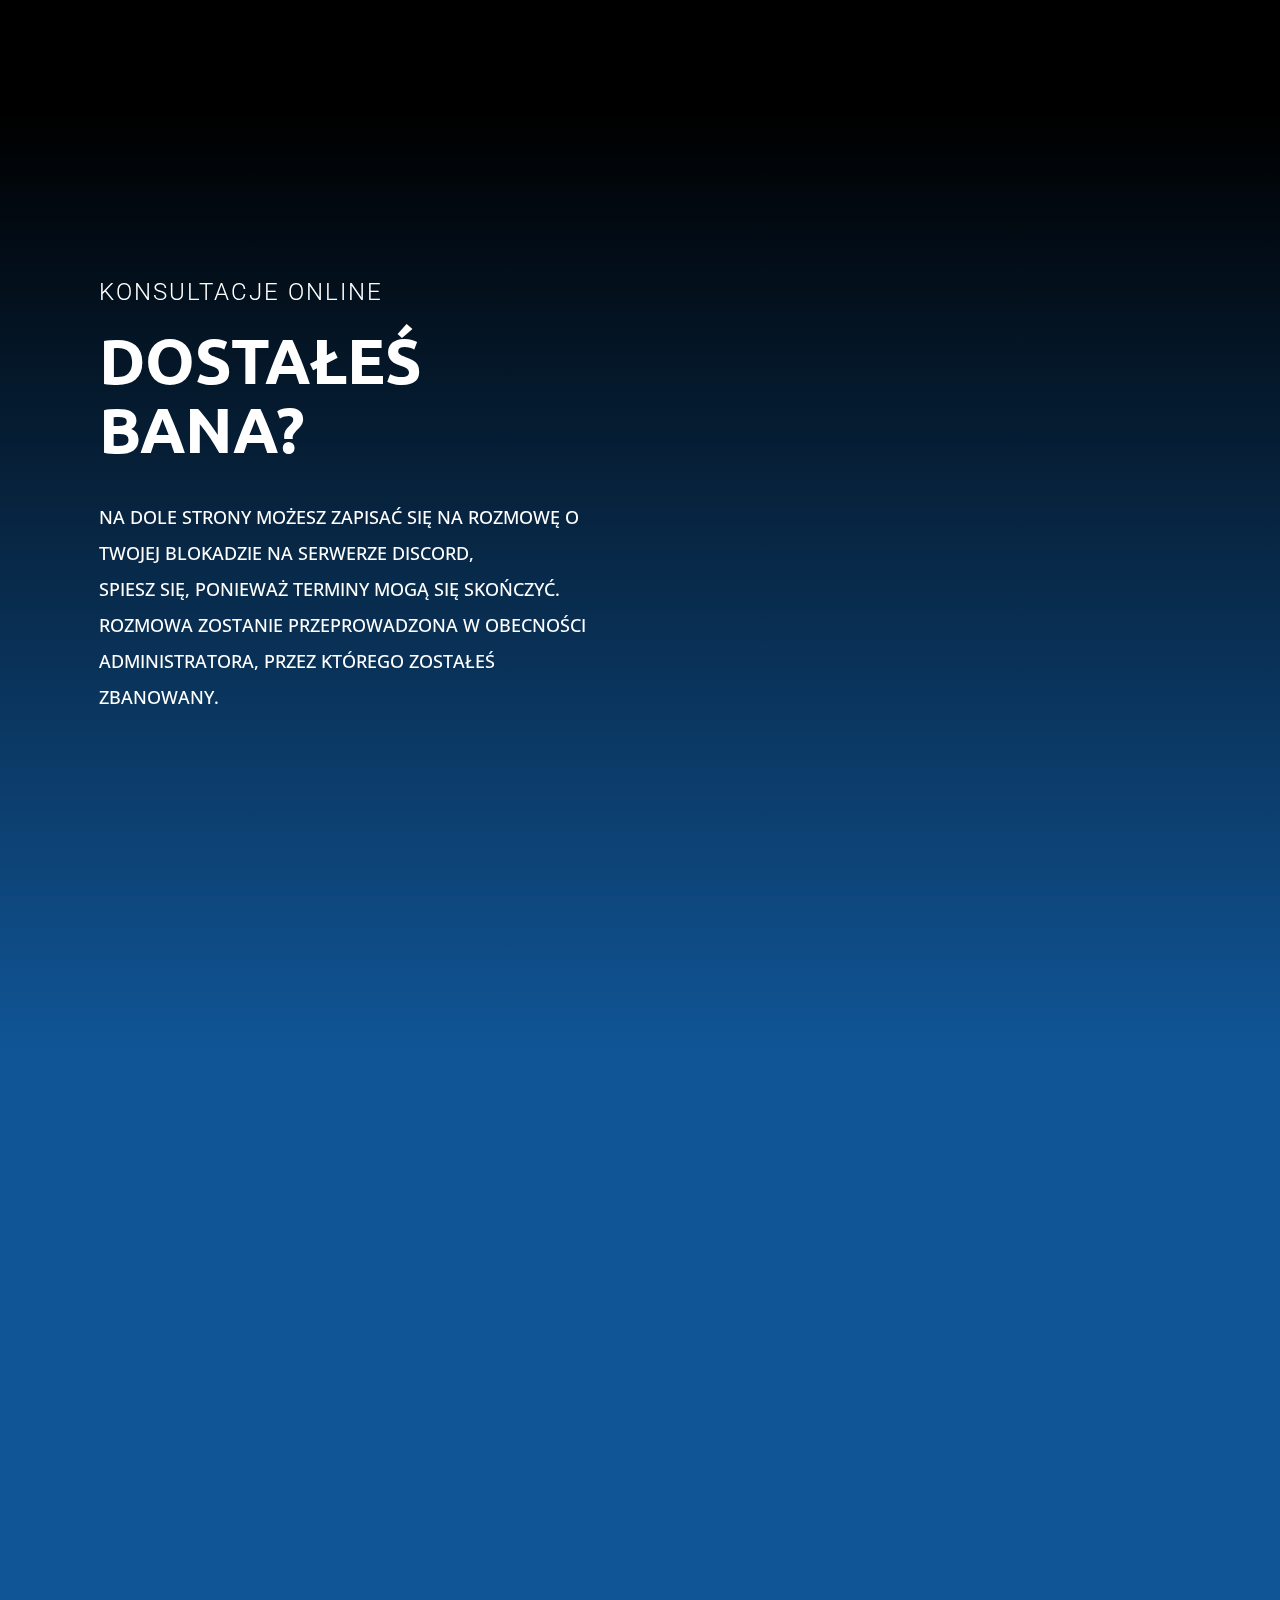
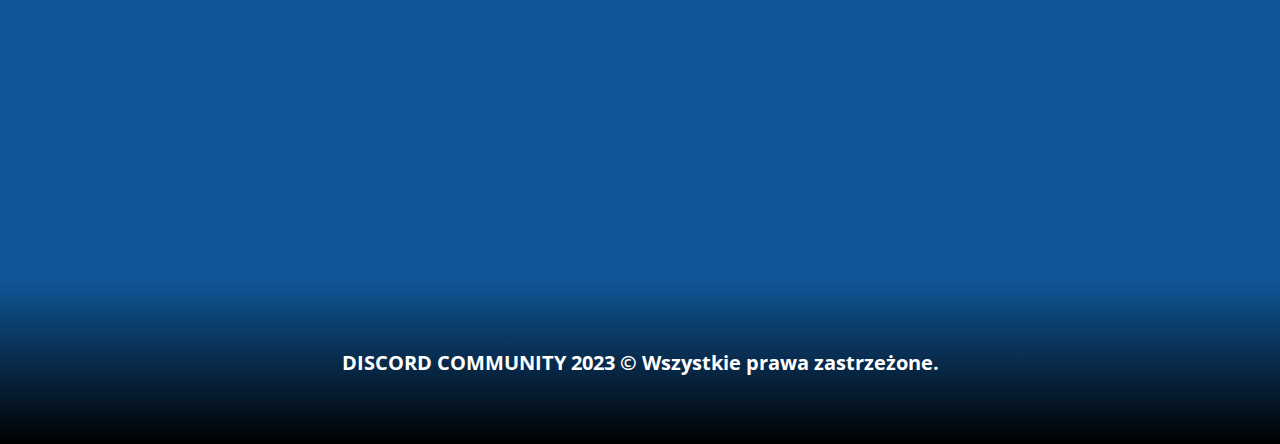
<file: index.html>
<!DOCTYPE html>
<html style="font-size: 16px;" lang="pl"><head>
    <meta name="viewport" content="width=device-width, initial-scale=1.0">
    <meta charset="utf-8">
    <meta name="keywords" content="​Teaching and Learning Center, Education and Learning, 01, 02, 03, 04, Meet The Team, ​Start working smarter, ​Your space
to learn, connect,
and be inspired, Educational programs">
    <meta name="description" content="">
    <title>KONSULTACJE | GRAJRP</title>
 <link rel="shortcut icon" href="images/GRAJRPLOGO.gif" type="image/x-icon">
    <link rel="stylesheet" href="nicepage.css" media="screen">
<link rel="stylesheet" href="Strona-główna.css" media="screen">
    <script class="u-script" type="text/javascript" src="jquery.js" defer=""></script>
    <script class="u-script" type="text/javascript" src="nicepage.js" defer=""></script>
    <meta name="generator" content="Nicepage 5.3.6, nicepage.com">
    <link id="u-theme-google-font" rel="stylesheet" href="https://fonts.googleapis.com/css?family=Montserrat:100,100i,200,200i,300,300i,400,400i,500,500i,600,600i,700,700i,800,800i,900,900i|Open+Sans:300,300i,400,400i,500,500i,600,600i,700,700i,800,800i">
    <link id="u-page-google-font" rel="stylesheet" href="https://fonts.googleapis.com/css?family=Roboto:100,100i,300,300i,400,400i,500,500i,700,700i,900,900i|Ubuntu:300,300i,400,400i,500,500i,700,700i">
    
    
    
    <script type="application/ld+json">{
		"@type": "Organization",
}</script>
    <meta name="theme-color" content="#25797c">
    <meta property="og:title" content="Strona główna">
    <meta property="og:type" content="website">
  </head>
  <body data-home-page="Strona-główna.html" data-home-page-title="Strona główna" class="u-body u-xl-mode" data-lang="pl"><header class="u-black u-clearfix u-header u-header" id="sec-48c3"><div class="u-clearfix u-sheet u-sheet-1">
        </a>
      </div></header>
    <section class="skrollable u-clearfix u-gradient u-section-1" id="sec-2d2a">
      <div class="u-clearfix u-sheet u-sheet-1">
        <div class="u-clearfix u-expanded-width u-layout-wrap u-layout-wrap-1">
          <div class="u-layout">
            <div class="u-layout-row">
              <div class="u-container-align-left u-container-style u-layout-cell u-left-cell u-size-30 u-layout-cell-1" src="">
                <div class="u-container-layout u-container-layout-1">
                  <h3 class="u-align-left u-text u-text-body-alt-color u-text-default u-text-1" data-animation-name="customAnimationIn" data-animation-duration="1500" data-animation-delay="500" data-lang-en="Coaching center">KONSULTACJE ONLINE</h3>
                  <h1 class="u-align-left u-custom-font u-font-ubuntu u-text u-text-body-alt-color u-text-2" data-animation-name="customAnimationIn" data-animation-duration="1500" data-animation-delay="0" data-lang-en="​Teaching and Learning Center">DOSTAŁEŚ BANA?</h1>
                  <p class="u-align-left u-text u-text-body-alt-color u-text-3" data-animation-name="customAnimationIn" data-animation-duration="1500" data-animation-delay="250" data-lang-en="​Further your professional development with online and on-site courses, webinars and teaching materials."> NA DOLE STRONY MOŻESZ ZAPISAĆ SIĘ NA ROZMOWĘ O TWOJEJ BLOKADZIE NA SERWERZE DISCORD,<br>SPIESZ SIĘ, PONIEWAŻ TERMINY MOGĄ SIĘ SKOŃCZYĆ.<br>ROZMOWA ZOSTANIE PRZEPROWADZONA W OBECNOŚCI ADMINISTRATORA, PRZEZ KTÓREGO ZOSTAŁEŚ ZBANOWANY.
                  </p>
                </div>
              </div>
              <div class="u-align-left u-container-align-center-sm u-container-align-center-xs u-container-style u-layout-cell u-right-cell u-size-30 u-layout-cell-2" data-animation-name="customAnimationIn" data-animation-duration="1500">
                <div class="u-container-layout u-container-layout-2">
                </div>
              </div>
            </div>
          </div>
        </div>
      </div>
    </section>
    <section class="u-clearfix u-custom-color-2 u-section-2" id="carousel_eb6d">
      <div class="u-clearfix u-custom-color-2 u-custom-html u-hover-feature u-custom-html-1"><!-- Calendly inline widget begin -->
        <div class="calendly-inline-widget" data-url="https://calendly.com/discordcalendly?hide_landing_page_details=1&amp;hide_gdpr_banner=1&amp;text_color=000000&amp;primary_color=1d92d9" style="min-width:320px;height:630px;"></div>
        <script type="text/javascript" src="https://assets.calendly.com/assets/external/widget.js" async="async"></script><!-- Calendly inline widget end -->
      </div>
      <div class="u-clearfix u-custom-html u-expanded-width u-custom-html-2"><!-- Calendly badge widget begin -->
        <link href="https://assets.calendly.com/assets/external/widget.css" rel="stylesheet">
        <script src="https://assets.calendly.com/assets/external/widget.js" type="text/javascript" async="async"></script>
        <script type="text/javascript">window.onload = function() { Calendly.initBadgeWidget({ url: 'https://calendly.com/discordcalendly/15min', text: 'KONSULTACJA ONLINE', color: '#ffa900', textColor: '#000000', branding: true }); }</script><!-- Calendly badge widget end -->
      </div>
      
    </section>
    
    
    <footer class="u-align-center u-clearfix u-footer u-gradient u-footer" id="sec-fa50"><div class="u-clearfix u-sheet u-valign-middle u-sheet-1">
        <p class="u-small-text u-text u-text-variant u-text-white u-text-1" data-lang-en="Sample text. Click to select the Text Element.">DISCORD COMMUNITY​ 2023 © Wszystkie prawa zastrzeżone.</p>
      </div></footer>

  
</body></html>
</file>
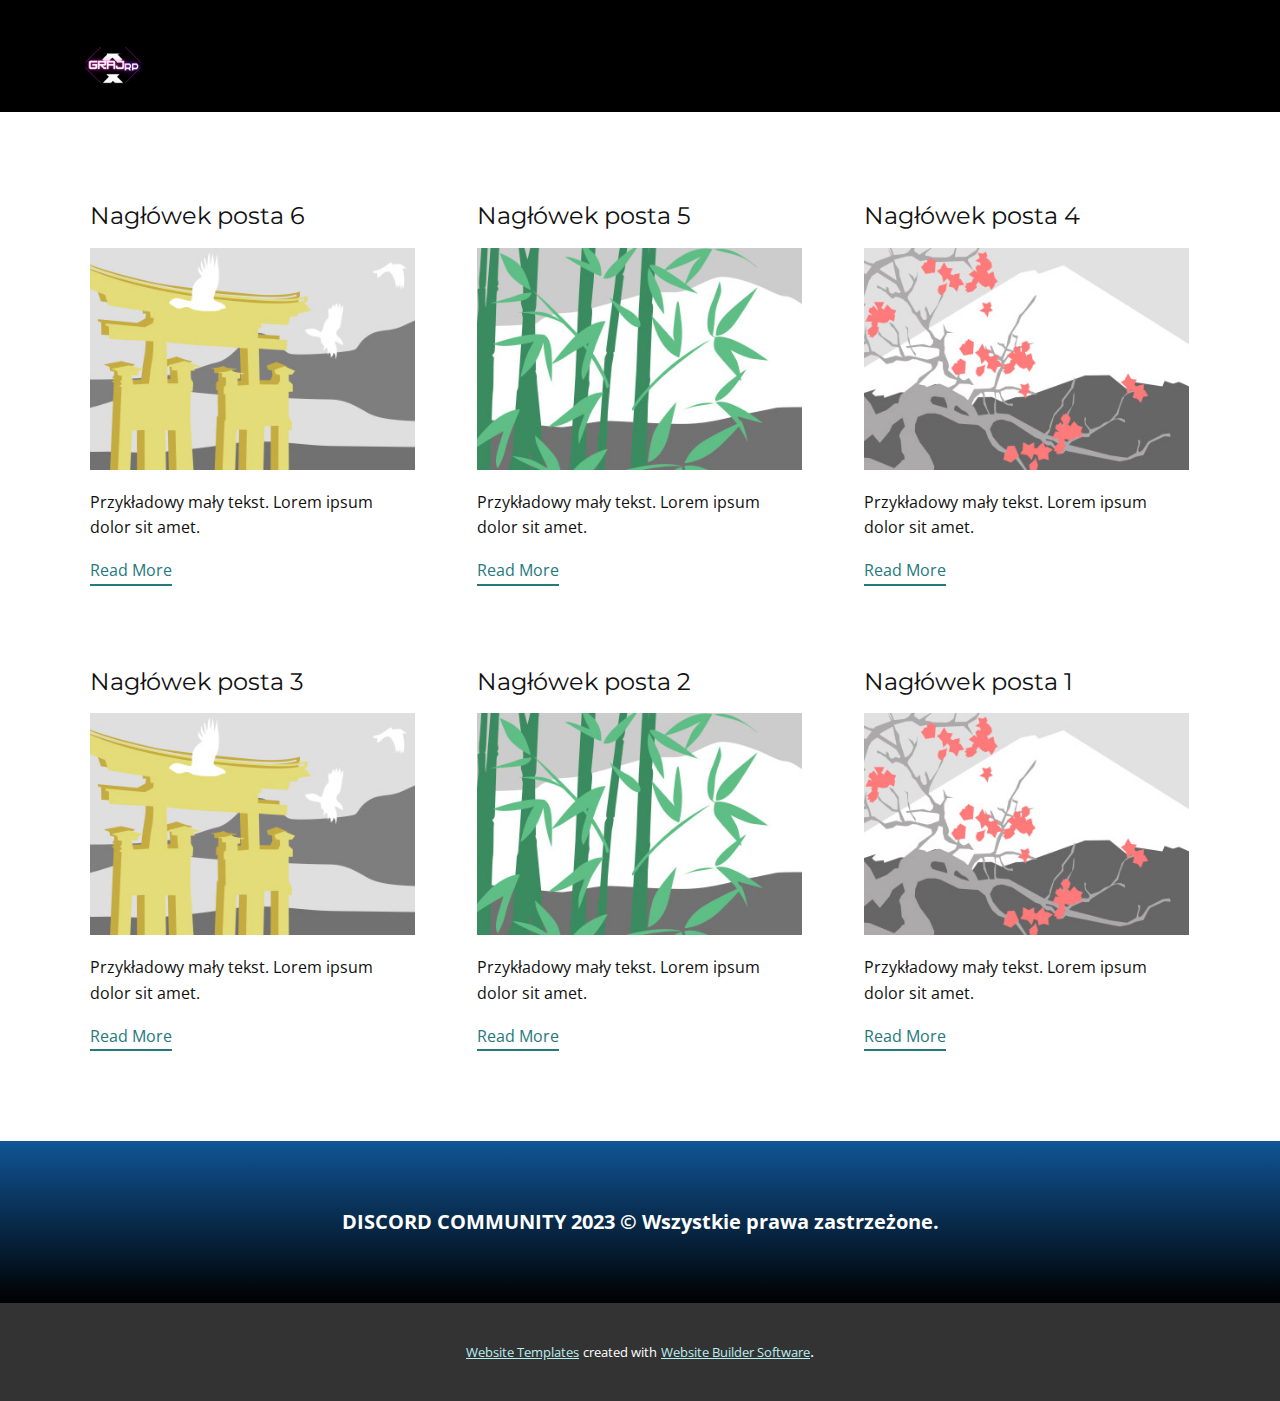
<file: blog/blog.html>
<!DOCTYPE html>
<html style="font-size: 16px;" lang="pl"><head>
    <meta name="viewport" content="width=device-width, initial-scale=1.0">
    <meta charset="utf-8">
    <meta name="keywords" content="">
    <meta name="description" content="">
    <title>Blog Template</title>
    <link rel="stylesheet" href="../nicepage.css" media="screen">
<link rel="stylesheet" href="../Blog-Template.css" media="screen">
    <script class="u-script" type="text/javascript" src="../jquery.js" defer=""></script>
    <script class="u-script" type="text/javascript" src="../nicepage.js" defer=""></script>
    <meta name="generator" content="Nicepage 5.3.6, nicepage.com">
    <link id="u-theme-google-font" rel="stylesheet" href="https://fonts.googleapis.com/css?family=Montserrat:100,100i,200,200i,300,300i,400,400i,500,500i,600,600i,700,700i,800,800i,900,900i|Open+Sans:300,300i,400,400i,500,500i,600,600i,700,700i,800,800i">
    
    
    <script type="application/ld+json">{
		"@context": "http://schema.org",
		"@type": "Organization",
		"name": "",
		"logo": "/images/GRAJRPLOGO.gif"
}</script>
    <meta name="theme-color" content="#25797c">
  </head>
  <body class="u-body u-xl-mode" data-lang="pl"><header class="u-black u-clearfix u-header u-header" id="sec-48c3"><div class="u-clearfix u-sheet u-sheet-1">
        <a href="https://nicepage.com" class="u-image u-logo u-image-1" data-image-width="500" data-image-height="500">
          <img src="/images/GRAJRPLOGO.gif" class="u-logo-image u-logo-image-1">
        </a>
      </div></header>
    <section class="u-clearfix u-section-1" id="sec-c82b">
      <div class="u-clearfix u-sheet u-valign-middle u-sheet-1"><!--blog--><!--blog_options_json--><!--{"type":"Recent","source":"","tags":"","count":""}--><!--/blog_options_json-->
        <div class="u-blog u-expanded-width u-repeater u-repeater-1"><!--blog_post-->
          <div class="u-blog-post u-container-style u-repeater-item u-white u-repeater-item-1">
            <div class="u-container-layout u-similar-container u-valign-top u-container-layout-1"><!--blog_post_header-->
              <h4 class="u-blog-control u-text u-text-1">
                <a class="u-post-header-link" href="/blog/post-5.html">Nagłówek posta 6 </a>
              </h4><!--/blog_post_header--><!--blog_post_image-->
              <a class="u-post-header-link" href="/blog/post-5.html"><img alt="" class="u-blog-control u-expanded-width u-image u-image-default u-image-1" src="/images/8ad73f3c.jpeg"></a><!--/blog_post_image--><!--blog_post_content-->
              <div class="u-blog-control u-post-content u-text u-text-2 fr-view">Przykładowy mały tekst. Lorem ipsum dolor sit amet.</div><!--/blog_post_content--><!--blog_post_readmore-->
              <a href="/blog/post-5.html" class="u-blog-control u-border-2 u-border-palette-1-base u-btn u-btn-rectangle u-button-style u-none u-btn-1"><!--blog_post_readmore_content--><!--options_json--><!--{"content":"Read More","defaultValue":"Dowiedz się więcej"}--><!--/options_json-->Read More<!--/blog_post_readmore_content--></a><!--/blog_post_readmore-->
            </div>
          </div><div class="u-blog-post u-container-style u-repeater-item u-video-cover u-white">
            <div class="u-container-layout u-similar-container u-valign-top u-container-layout-2"><!--blog_post_header-->
              <h4 class="u-blog-control u-text u-text-3">
                <a class="u-post-header-link" href="/blog/post-4.html">Nagłówek posta 5 </a>
              </h4><!--/blog_post_header--><!--blog_post_image-->
              <a class="u-post-header-link" href="/blog/post-4.html"><img alt="" class="u-blog-control u-expanded-width u-image u-image-default u-image-2" src="/images/68f64b9d.jpeg"></a><!--/blog_post_image--><!--blog_post_content-->
              <div class="u-blog-control u-post-content u-text u-text-4 fr-view">Przykładowy mały tekst. Lorem ipsum dolor sit amet.</div><!--/blog_post_content--><!--blog_post_readmore-->
              <a href="/blog/post-4.html" class="u-blog-control u-border-2 u-border-palette-1-base u-btn u-btn-rectangle u-button-style u-none u-btn-2"><!--blog_post_readmore_content--><!--options_json--><!--{"content":"Read More","defaultValue":"Dowiedz się więcej"}--><!--/options_json-->Read More<!--/blog_post_readmore_content--></a><!--/blog_post_readmore-->
            </div>
          </div><div class="u-blog-post u-container-style u-repeater-item u-video-cover u-white">
            <div class="u-container-layout u-similar-container u-valign-top u-container-layout-3"><!--blog_post_header-->
              <h4 class="u-blog-control u-text u-text-5">
                <a class="u-post-header-link" href="/blog/post-3.html">Nagłówek posta 4 </a>
              </h4><!--/blog_post_header--><!--blog_post_image-->
              <a class="u-post-header-link" href="/blog/post-3.html"><img alt="" class="u-blog-control u-expanded-width u-image u-image-default u-image-3" src="/images/0fd3416c.jpeg"></a><!--/blog_post_image--><!--blog_post_content-->
              <div class="u-blog-control u-post-content u-text u-text-6 fr-view">Przykładowy mały tekst. Lorem ipsum dolor sit amet.</div><!--/blog_post_content--><!--blog_post_readmore-->
              <a href="/blog/post-3.html" class="u-blog-control u-border-2 u-border-palette-1-base u-btn u-btn-rectangle u-button-style u-none u-btn-3"><!--blog_post_readmore_content--><!--options_json--><!--{"content":"Read More","defaultValue":"Dowiedz się więcej"}--><!--/options_json-->Read More<!--/blog_post_readmore_content--></a><!--/blog_post_readmore-->
            </div>
          </div><div class="u-blog-post u-container-style u-repeater-item u-white u-repeater-item-1">
            <div class="u-container-layout u-similar-container u-valign-top u-container-layout-1"><!--blog_post_header-->
              <h4 class="u-blog-control u-text u-text-1">
                <a class="u-post-header-link" href="/blog/post-2.html">Nagłówek posta 3 </a>
              </h4><!--/blog_post_header--><!--blog_post_image-->
              <a class="u-post-header-link" href="/blog/post-2.html"><img alt="" class="u-blog-control u-expanded-width u-image u-image-default u-image-1" src="/images/8ad73f3c.jpeg"></a><!--/blog_post_image--><!--blog_post_content-->
              <div class="u-blog-control u-post-content u-text u-text-2 fr-view">Przykładowy mały tekst. Lorem ipsum dolor sit amet.</div><!--/blog_post_content--><!--blog_post_readmore-->
              <a href="/blog/post-2.html" class="u-blog-control u-border-2 u-border-palette-1-base u-btn u-btn-rectangle u-button-style u-none u-btn-1"><!--blog_post_readmore_content--><!--options_json--><!--{"content":"Read More","defaultValue":"Dowiedz się więcej"}--><!--/options_json-->Read More<!--/blog_post_readmore_content--></a><!--/blog_post_readmore-->
            </div>
          </div><div class="u-blog-post u-container-style u-repeater-item u-video-cover u-white">
            <div class="u-container-layout u-similar-container u-valign-top u-container-layout-2"><!--blog_post_header-->
              <h4 class="u-blog-control u-text u-text-3">
                <a class="u-post-header-link" href="/blog/post-1.html">Nagłówek posta 2 </a>
              </h4><!--/blog_post_header--><!--blog_post_image-->
              <a class="u-post-header-link" href="/blog/post-1.html"><img alt="" class="u-blog-control u-expanded-width u-image u-image-default u-image-2" src="/images/68f64b9d.jpeg"></a><!--/blog_post_image--><!--blog_post_content-->
              <div class="u-blog-control u-post-content u-text u-text-4 fr-view">Przykładowy mały tekst. Lorem ipsum dolor sit amet.</div><!--/blog_post_content--><!--blog_post_readmore-->
              <a href="/blog/post-1.html" class="u-blog-control u-border-2 u-border-palette-1-base u-btn u-btn-rectangle u-button-style u-none u-btn-2"><!--blog_post_readmore_content--><!--options_json--><!--{"content":"Read More","defaultValue":"Dowiedz się więcej"}--><!--/options_json-->Read More<!--/blog_post_readmore_content--></a><!--/blog_post_readmore-->
            </div>
          </div><div class="u-blog-post u-container-style u-repeater-item u-video-cover u-white">
            <div class="u-container-layout u-similar-container u-valign-top u-container-layout-3"><!--blog_post_header-->
              <h4 class="u-blog-control u-text u-text-5">
                <a class="u-post-header-link" href="/blog/post.html">Nagłówek posta 1 </a>
              </h4><!--/blog_post_header--><!--blog_post_image-->
              <a class="u-post-header-link" href="/blog/post.html"><img alt="" class="u-blog-control u-expanded-width u-image u-image-default u-image-3" src="/images/0fd3416c.jpeg"></a><!--/blog_post_image--><!--blog_post_content-->
              <div class="u-blog-control u-post-content u-text u-text-6 fr-view">Przykładowy mały tekst. Lorem ipsum dolor sit amet.</div><!--/blog_post_content--><!--blog_post_readmore-->
              <a href="/blog/post.html" class="u-blog-control u-border-2 u-border-palette-1-base u-btn u-btn-rectangle u-button-style u-none u-btn-3"><!--blog_post_readmore_content--><!--options_json--><!--{"content":"Read More","defaultValue":"Dowiedz się więcej"}--><!--/options_json-->Read More<!--/blog_post_readmore_content--></a><!--/blog_post_readmore-->
            </div>
          </div><!--/blog_post--><!--blog_post-->
          <!--/blog_post--><!--blog_post-->
          <!--/blog_post-->
        </div><!--/blog-->
      </div>
    </section>
    
    
    <footer class="u-align-center u-clearfix u-footer u-gradient u-footer" id="sec-fa50"><div class="u-clearfix u-sheet u-valign-middle u-sheet-1">
        <p class="u-small-text u-text u-text-variant u-text-white u-text-1" data-lang-en="Sample text. Click to select the Text Element.">DISCORD COMMUNITY​ 2023 © Wszystkie prawa zastrzeżone.</p>
      </div></footer>
    <section class="u-backlink u-clearfix u-grey-80">
      <a class="u-link" href="https://nicepage.com/website-templates" target="_blank">
        <span>Website Templates</span>
      </a>
      <p class="u-text">
        <span>created with</span>
      </p>
      <a class="u-link" href="" target="_blank">
        <span>Website Builder Software</span>
      </a>. 
    </section>
  
</body></html>
</file>
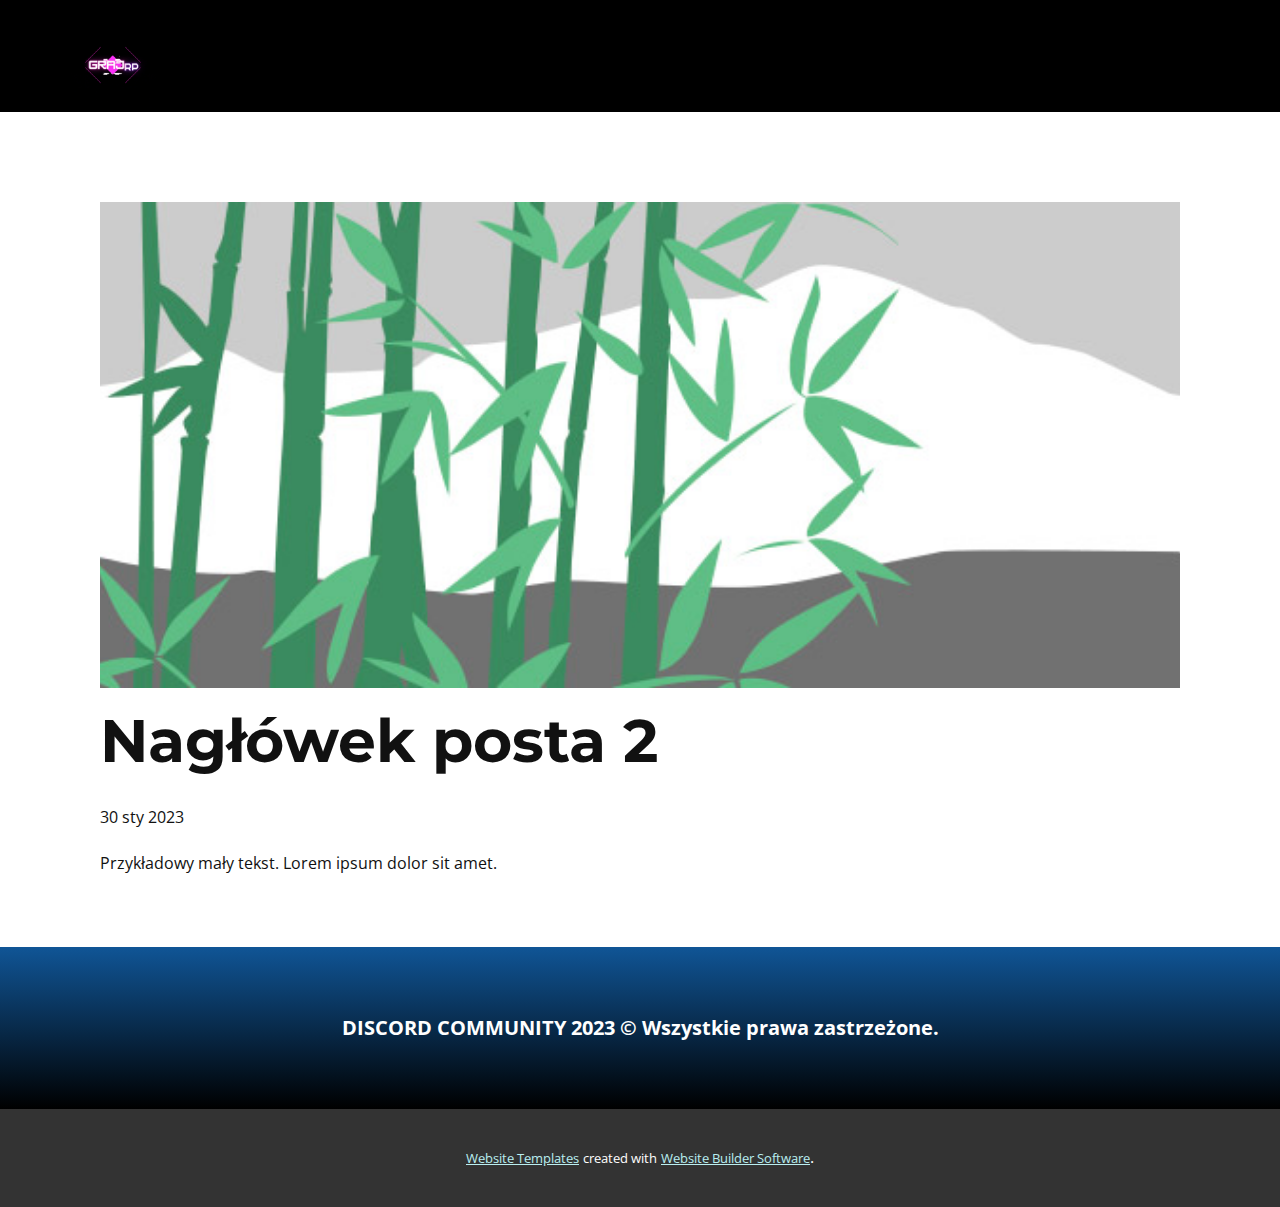
<file: blog/post-1.html>
<!DOCTYPE html>
<html style="font-size: 16px;" lang="pl"><head>
    <meta name="viewport" content="width=device-width, initial-scale=1.0">
    <meta charset="utf-8">
    <meta name="keywords" content="Nagłówek posta 1">
    <meta name="description" content="">
    <title>Nagłówek posta 2 </title>
    <link rel="stylesheet" href="/nicepage.css" media="screen">
<link rel="stylesheet" href="/Post-Template.css" media="screen">
    <script class="u-script" type="text/javascript" src="/jquery.js" defer=""></script>
    <script class="u-script" type="text/javascript" src="/nicepage.js" defer=""></script>
    <meta name="generator" content="Nicepage 5.3.6, nicepage.com">
    <link id="u-theme-google-font" rel="stylesheet" href="https://fonts.googleapis.com/css?family=Montserrat:100,100i,200,200i,300,300i,400,400i,500,500i,600,600i,700,700i,800,800i,900,900i|Open+Sans:300,300i,400,400i,500,500i,600,600i,700,700i,800,800i">
    
    
    <script type="application/ld+json">{
		"@context": "http://schema.org",
		"@type": "Organization",
		"name": "",
		"logo": "/images/GRAJRPLOGO.gif"
}</script>
    <meta name="theme-color" content="#25797c">
  </head>
  <body class="u-body u-xl-mode" data-lang="pl"><header class="u-black u-clearfix u-header u-header" id="sec-48c3"><div class="u-clearfix u-sheet u-sheet-1">
        <a href="https://nicepage.com" class="u-image u-logo u-image-1" data-image-width="500" data-image-height="500">
          <img src="/images/GRAJRPLOGO.gif" class="u-logo-image u-logo-image-1">
        </a>
      </div></header>
    <section class="u-align-center u-clearfix u-section-1" id="sec-ac52">
      <div class="u-clearfix u-sheet u-valign-middle-md u-valign-middle-sm u-valign-middle-xs u-sheet-1"><!--post_details--><!--post_details_options_json--><!--{"source":""}--><!--/post_details_options_json--><!--blog_post-->
        <div class="u-container-style u-expanded-width u-post-details u-post-details-1">
          <div class="u-container-layout u-valign-middle u-container-layout-1"><!--blog_post_image-->
            <img alt="" class="u-blog-control u-expanded-width u-image u-image-default u-image-1" src="/images/68f64b9d.jpeg"><!--/blog_post_image--><!--blog_post_header-->
            <h2 class="u-blog-control u-text u-text-1">Nagłówek posta 2 </h2><!--/blog_post_header--><!--blog_post_metadata-->
            <div class="u-blog-control u-metadata u-metadata-1"><!--blog_post_metadata_date-->
              <span class="u-meta-date u-meta-icon">30 sty 2023</span><!--/blog_post_metadata_date--><!--blog_post_metadata_category-->
              <!--/blog_post_metadata_category--><!--blog_post_metadata_comments-->
              <!--/blog_post_metadata_comments-->
            </div><!--/blog_post_metadata--><!--blog_post_content-->
            <div class="u-align-justify u-blog-control u-post-content u-text u-text-2 fr-view">
  Przykładowy mały tekst. Lorem ipsum dolor sit amet.
  </div><!--/blog_post_content-->
          </div>
        </div><!--/blog_post--><!--/post_details-->
      </div>
    </section>
    
    
    <footer class="u-align-center u-clearfix u-footer u-gradient u-footer" id="sec-fa50"><div class="u-clearfix u-sheet u-valign-middle u-sheet-1">
        <p class="u-small-text u-text u-text-variant u-text-white u-text-1" data-lang-en="Sample text. Click to select the Text Element.">DISCORD COMMUNITY​ 2023 © Wszystkie prawa zastrzeżone.</p>
      </div></footer>
    <section class="u-backlink u-clearfix u-grey-80">
      <a class="u-link" href="https://nicepage.com/website-templates" target="_blank">
        <span>Website Templates</span>
      </a>
      <p class="u-text">
        <span>created with</span>
      </p>
      <a class="u-link" href="" target="_blank">
        <span>Website Builder Software</span>
      </a>. 
    </section>
  
</body></html>
</file>
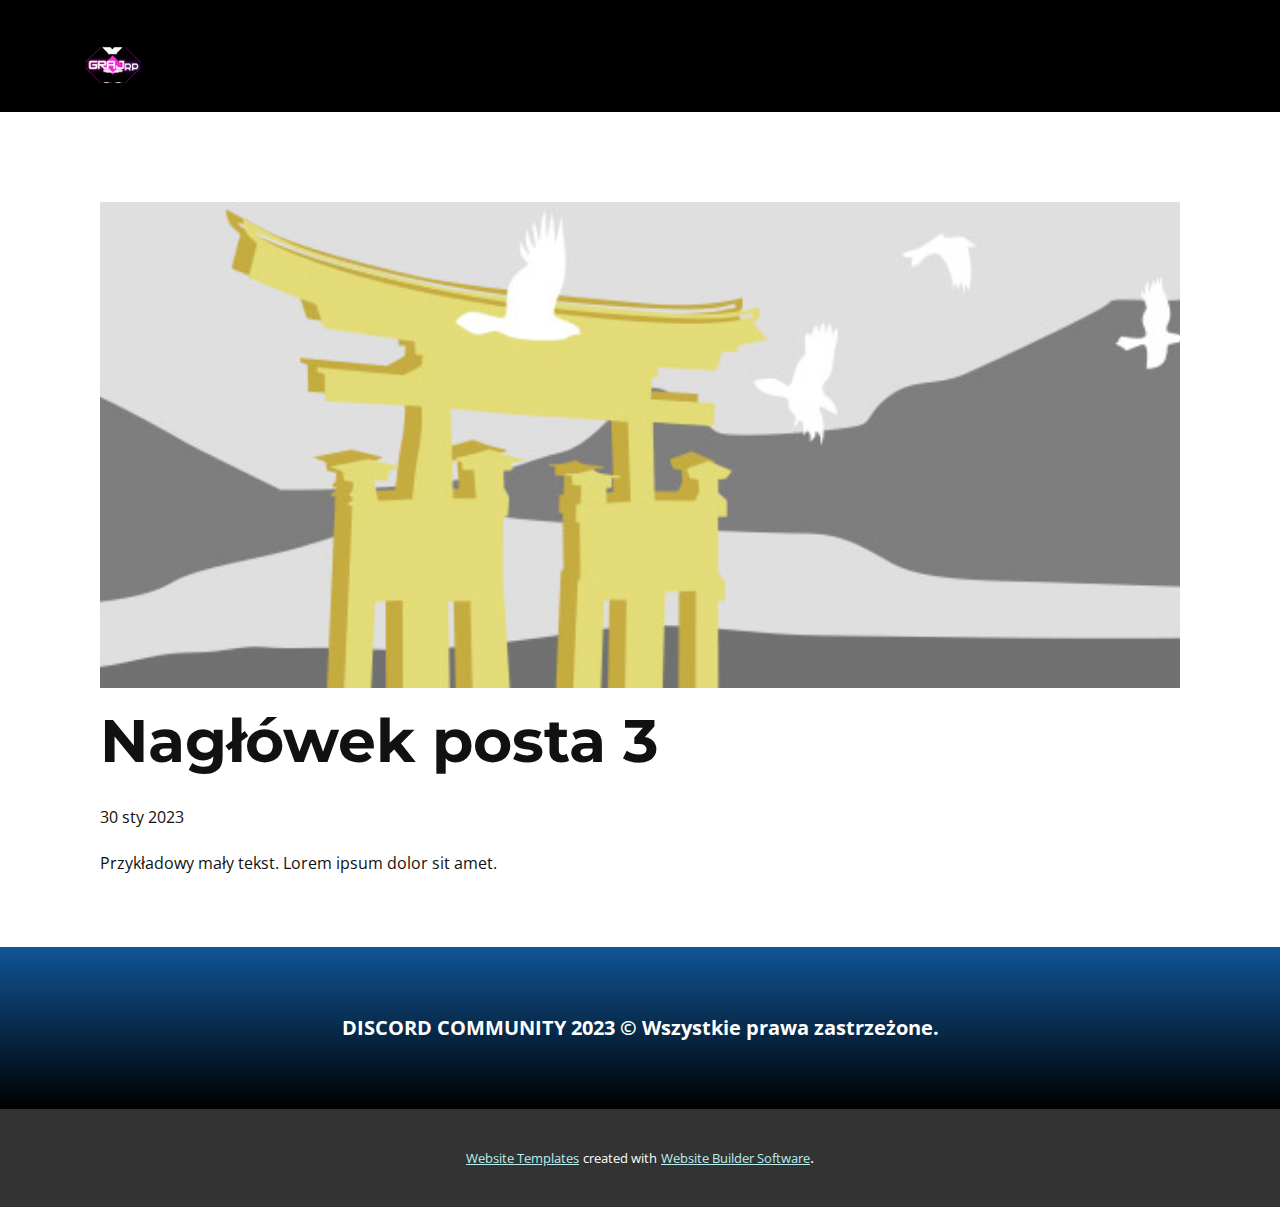
<file: blog/post-2.html>
<!DOCTYPE html>
<html style="font-size: 16px;" lang="pl"><head>
    <meta name="viewport" content="width=device-width, initial-scale=1.0">
    <meta charset="utf-8">
    <meta name="keywords" content="Nagłówek posta 1">
    <meta name="description" content="">
    <title>Nagłówek posta 3 </title>
    <link rel="stylesheet" href="/nicepage.css" media="screen">
<link rel="stylesheet" href="/Post-Template.css" media="screen">
    <script class="u-script" type="text/javascript" src="/jquery.js" defer=""></script>
    <script class="u-script" type="text/javascript" src="/nicepage.js" defer=""></script>
    <meta name="generator" content="Nicepage 5.3.6, nicepage.com">
    <link id="u-theme-google-font" rel="stylesheet" href="https://fonts.googleapis.com/css?family=Montserrat:100,100i,200,200i,300,300i,400,400i,500,500i,600,600i,700,700i,800,800i,900,900i|Open+Sans:300,300i,400,400i,500,500i,600,600i,700,700i,800,800i">
    
    
    <script type="application/ld+json">{
		"@context": "http://schema.org",
		"@type": "Organization",
		"name": "",
		"logo": "/images/GRAJRPLOGO.gif"
}</script>
    <meta name="theme-color" content="#25797c">
  </head>
  <body class="u-body u-xl-mode" data-lang="pl"><header class="u-black u-clearfix u-header u-header" id="sec-48c3"><div class="u-clearfix u-sheet u-sheet-1">
        <a href="https://nicepage.com" class="u-image u-logo u-image-1" data-image-width="500" data-image-height="500">
          <img src="/images/GRAJRPLOGO.gif" class="u-logo-image u-logo-image-1">
        </a>
      </div></header>
    <section class="u-align-center u-clearfix u-section-1" id="sec-ac52">
      <div class="u-clearfix u-sheet u-valign-middle-md u-valign-middle-sm u-valign-middle-xs u-sheet-1"><!--post_details--><!--post_details_options_json--><!--{"source":""}--><!--/post_details_options_json--><!--blog_post-->
        <div class="u-container-style u-expanded-width u-post-details u-post-details-1">
          <div class="u-container-layout u-valign-middle u-container-layout-1"><!--blog_post_image-->
            <img alt="" class="u-blog-control u-expanded-width u-image u-image-default u-image-1" src="/images/8ad73f3c.jpeg"><!--/blog_post_image--><!--blog_post_header-->
            <h2 class="u-blog-control u-text u-text-1">Nagłówek posta 3 </h2><!--/blog_post_header--><!--blog_post_metadata-->
            <div class="u-blog-control u-metadata u-metadata-1"><!--blog_post_metadata_date-->
              <span class="u-meta-date u-meta-icon">30 sty 2023</span><!--/blog_post_metadata_date--><!--blog_post_metadata_category-->
              <!--/blog_post_metadata_category--><!--blog_post_metadata_comments-->
              <!--/blog_post_metadata_comments-->
            </div><!--/blog_post_metadata--><!--blog_post_content-->
            <div class="u-align-justify u-blog-control u-post-content u-text u-text-2 fr-view">
  Przykładowy mały tekst. Lorem ipsum dolor sit amet.
  </div><!--/blog_post_content-->
          </div>
        </div><!--/blog_post--><!--/post_details-->
      </div>
    </section>
    
    
    <footer class="u-align-center u-clearfix u-footer u-gradient u-footer" id="sec-fa50"><div class="u-clearfix u-sheet u-valign-middle u-sheet-1">
        <p class="u-small-text u-text u-text-variant u-text-white u-text-1" data-lang-en="Sample text. Click to select the Text Element.">DISCORD COMMUNITY​ 2023 © Wszystkie prawa zastrzeżone.</p>
      </div></footer>
    <section class="u-backlink u-clearfix u-grey-80">
      <a class="u-link" href="https://nicepage.com/website-templates" target="_blank">
        <span>Website Templates</span>
      </a>
      <p class="u-text">
        <span>created with</span>
      </p>
      <a class="u-link" href="" target="_blank">
        <span>Website Builder Software</span>
      </a>. 
    </section>
  
</body></html>
</file>
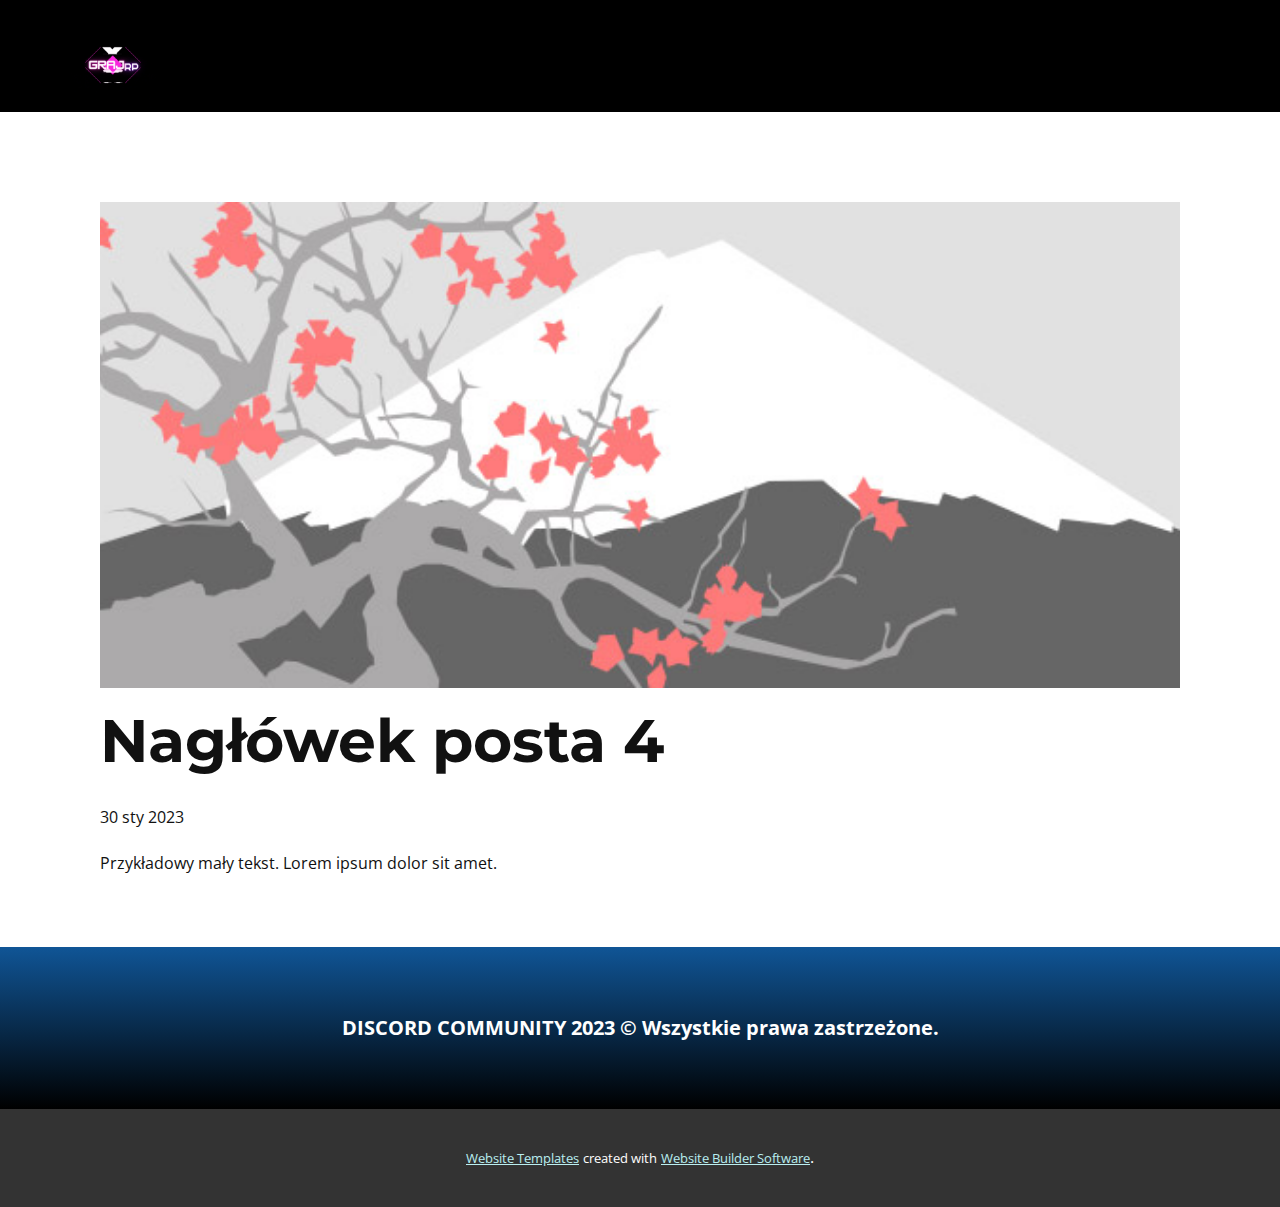
<file: blog/post-3.html>
<!DOCTYPE html>
<html style="font-size: 16px;" lang="pl"><head>
    <meta name="viewport" content="width=device-width, initial-scale=1.0">
    <meta charset="utf-8">
    <meta name="keywords" content="Nagłówek posta 1">
    <meta name="description" content="">
    <title>Nagłówek posta 4 </title>
    <link rel="stylesheet" href="/nicepage.css" media="screen">
<link rel="stylesheet" href="/Post-Template.css" media="screen">
    <script class="u-script" type="text/javascript" src="/jquery.js" defer=""></script>
    <script class="u-script" type="text/javascript" src="/nicepage.js" defer=""></script>
    <meta name="generator" content="Nicepage 5.3.6, nicepage.com">
    <link id="u-theme-google-font" rel="stylesheet" href="https://fonts.googleapis.com/css?family=Montserrat:100,100i,200,200i,300,300i,400,400i,500,500i,600,600i,700,700i,800,800i,900,900i|Open+Sans:300,300i,400,400i,500,500i,600,600i,700,700i,800,800i">
    
    
    <script type="application/ld+json">{
		"@context": "http://schema.org",
		"@type": "Organization",
		"name": "",
		"logo": "/images/GRAJRPLOGO.gif"
}</script>
    <meta name="theme-color" content="#25797c">
  </head>
  <body class="u-body u-xl-mode" data-lang="pl"><header class="u-black u-clearfix u-header u-header" id="sec-48c3"><div class="u-clearfix u-sheet u-sheet-1">
        <a href="https://nicepage.com" class="u-image u-logo u-image-1" data-image-width="500" data-image-height="500">
          <img src="/images/GRAJRPLOGO.gif" class="u-logo-image u-logo-image-1">
        </a>
      </div></header>
    <section class="u-align-center u-clearfix u-section-1" id="sec-ac52">
      <div class="u-clearfix u-sheet u-valign-middle-md u-valign-middle-sm u-valign-middle-xs u-sheet-1"><!--post_details--><!--post_details_options_json--><!--{"source":""}--><!--/post_details_options_json--><!--blog_post-->
        <div class="u-container-style u-expanded-width u-post-details u-post-details-1">
          <div class="u-container-layout u-valign-middle u-container-layout-1"><!--blog_post_image-->
            <img alt="" class="u-blog-control u-expanded-width u-image u-image-default u-image-1" src="/images/0fd3416c.jpeg"><!--/blog_post_image--><!--blog_post_header-->
            <h2 class="u-blog-control u-text u-text-1">Nagłówek posta 4 </h2><!--/blog_post_header--><!--blog_post_metadata-->
            <div class="u-blog-control u-metadata u-metadata-1"><!--blog_post_metadata_date-->
              <span class="u-meta-date u-meta-icon">30 sty 2023</span><!--/blog_post_metadata_date--><!--blog_post_metadata_category-->
              <!--/blog_post_metadata_category--><!--blog_post_metadata_comments-->
              <!--/blog_post_metadata_comments-->
            </div><!--/blog_post_metadata--><!--blog_post_content-->
            <div class="u-align-justify u-blog-control u-post-content u-text u-text-2 fr-view">
  Przykładowy mały tekst. Lorem ipsum dolor sit amet.
  </div><!--/blog_post_content-->
          </div>
        </div><!--/blog_post--><!--/post_details-->
      </div>
    </section>
    
    
    <footer class="u-align-center u-clearfix u-footer u-gradient u-footer" id="sec-fa50"><div class="u-clearfix u-sheet u-valign-middle u-sheet-1">
        <p class="u-small-text u-text u-text-variant u-text-white u-text-1" data-lang-en="Sample text. Click to select the Text Element.">DISCORD COMMUNITY​ 2023 © Wszystkie prawa zastrzeżone.</p>
      </div></footer>
    <section class="u-backlink u-clearfix u-grey-80">
      <a class="u-link" href="https://nicepage.com/website-templates" target="_blank">
        <span>Website Templates</span>
      </a>
      <p class="u-text">
        <span>created with</span>
      </p>
      <a class="u-link" href="" target="_blank">
        <span>Website Builder Software</span>
      </a>. 
    </section>
  
</body></html>
</file>
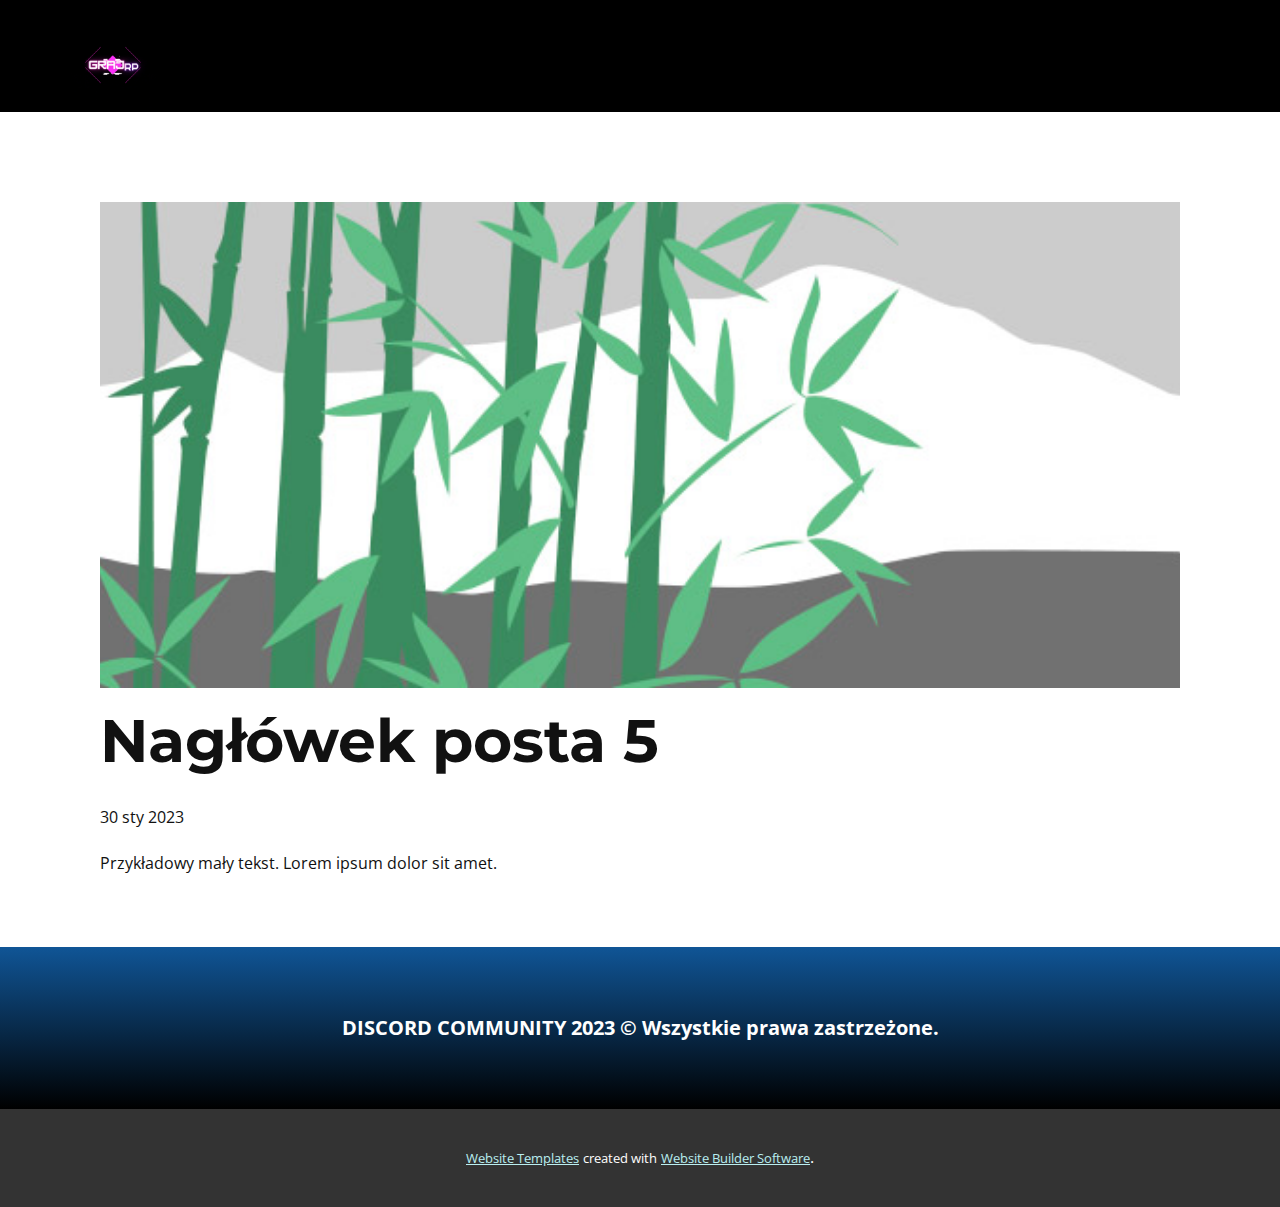
<file: blog/post-4.html>
<!DOCTYPE html>
<html style="font-size: 16px;" lang="pl"><head>
    <meta name="viewport" content="width=device-width, initial-scale=1.0">
    <meta charset="utf-8">
    <meta name="keywords" content="Nagłówek posta 1">
    <meta name="description" content="">
    <title>Nagłówek posta 5 </title>
    <link rel="stylesheet" href="/nicepage.css" media="screen">
<link rel="stylesheet" href="/Post-Template.css" media="screen">
    <script class="u-script" type="text/javascript" src="/jquery.js" defer=""></script>
    <script class="u-script" type="text/javascript" src="/nicepage.js" defer=""></script>
    <meta name="generator" content="Nicepage 5.3.6, nicepage.com">
    <link id="u-theme-google-font" rel="stylesheet" href="https://fonts.googleapis.com/css?family=Montserrat:100,100i,200,200i,300,300i,400,400i,500,500i,600,600i,700,700i,800,800i,900,900i|Open+Sans:300,300i,400,400i,500,500i,600,600i,700,700i,800,800i">
    
    
    <script type="application/ld+json">{
		"@context": "http://schema.org",
		"@type": "Organization",
		"name": "",
		"logo": "/images/GRAJRPLOGO.gif"
}</script>
    <meta name="theme-color" content="#25797c">
  </head>
  <body class="u-body u-xl-mode" data-lang="pl"><header class="u-black u-clearfix u-header u-header" id="sec-48c3"><div class="u-clearfix u-sheet u-sheet-1">
        <a href="https://nicepage.com" class="u-image u-logo u-image-1" data-image-width="500" data-image-height="500">
          <img src="/images/GRAJRPLOGO.gif" class="u-logo-image u-logo-image-1">
        </a>
      </div></header>
    <section class="u-align-center u-clearfix u-section-1" id="sec-ac52">
      <div class="u-clearfix u-sheet u-valign-middle-md u-valign-middle-sm u-valign-middle-xs u-sheet-1"><!--post_details--><!--post_details_options_json--><!--{"source":""}--><!--/post_details_options_json--><!--blog_post-->
        <div class="u-container-style u-expanded-width u-post-details u-post-details-1">
          <div class="u-container-layout u-valign-middle u-container-layout-1"><!--blog_post_image-->
            <img alt="" class="u-blog-control u-expanded-width u-image u-image-default u-image-1" src="/images/68f64b9d.jpeg"><!--/blog_post_image--><!--blog_post_header-->
            <h2 class="u-blog-control u-text u-text-1">Nagłówek posta 5 </h2><!--/blog_post_header--><!--blog_post_metadata-->
            <div class="u-blog-control u-metadata u-metadata-1"><!--blog_post_metadata_date-->
              <span class="u-meta-date u-meta-icon">30 sty 2023</span><!--/blog_post_metadata_date--><!--blog_post_metadata_category-->
              <!--/blog_post_metadata_category--><!--blog_post_metadata_comments-->
              <!--/blog_post_metadata_comments-->
            </div><!--/blog_post_metadata--><!--blog_post_content-->
            <div class="u-align-justify u-blog-control u-post-content u-text u-text-2 fr-view">
  Przykładowy mały tekst. Lorem ipsum dolor sit amet.
  </div><!--/blog_post_content-->
          </div>
        </div><!--/blog_post--><!--/post_details-->
      </div>
    </section>
    
    
    <footer class="u-align-center u-clearfix u-footer u-gradient u-footer" id="sec-fa50"><div class="u-clearfix u-sheet u-valign-middle u-sheet-1">
        <p class="u-small-text u-text u-text-variant u-text-white u-text-1" data-lang-en="Sample text. Click to select the Text Element.">DISCORD COMMUNITY​ 2023 © Wszystkie prawa zastrzeżone.</p>
      </div></footer>
    <section class="u-backlink u-clearfix u-grey-80">
      <a class="u-link" href="https://nicepage.com/website-templates" target="_blank">
        <span>Website Templates</span>
      </a>
      <p class="u-text">
        <span>created with</span>
      </p>
      <a class="u-link" href="" target="_blank">
        <span>Website Builder Software</span>
      </a>. 
    </section>
  
</body></html>
</file>
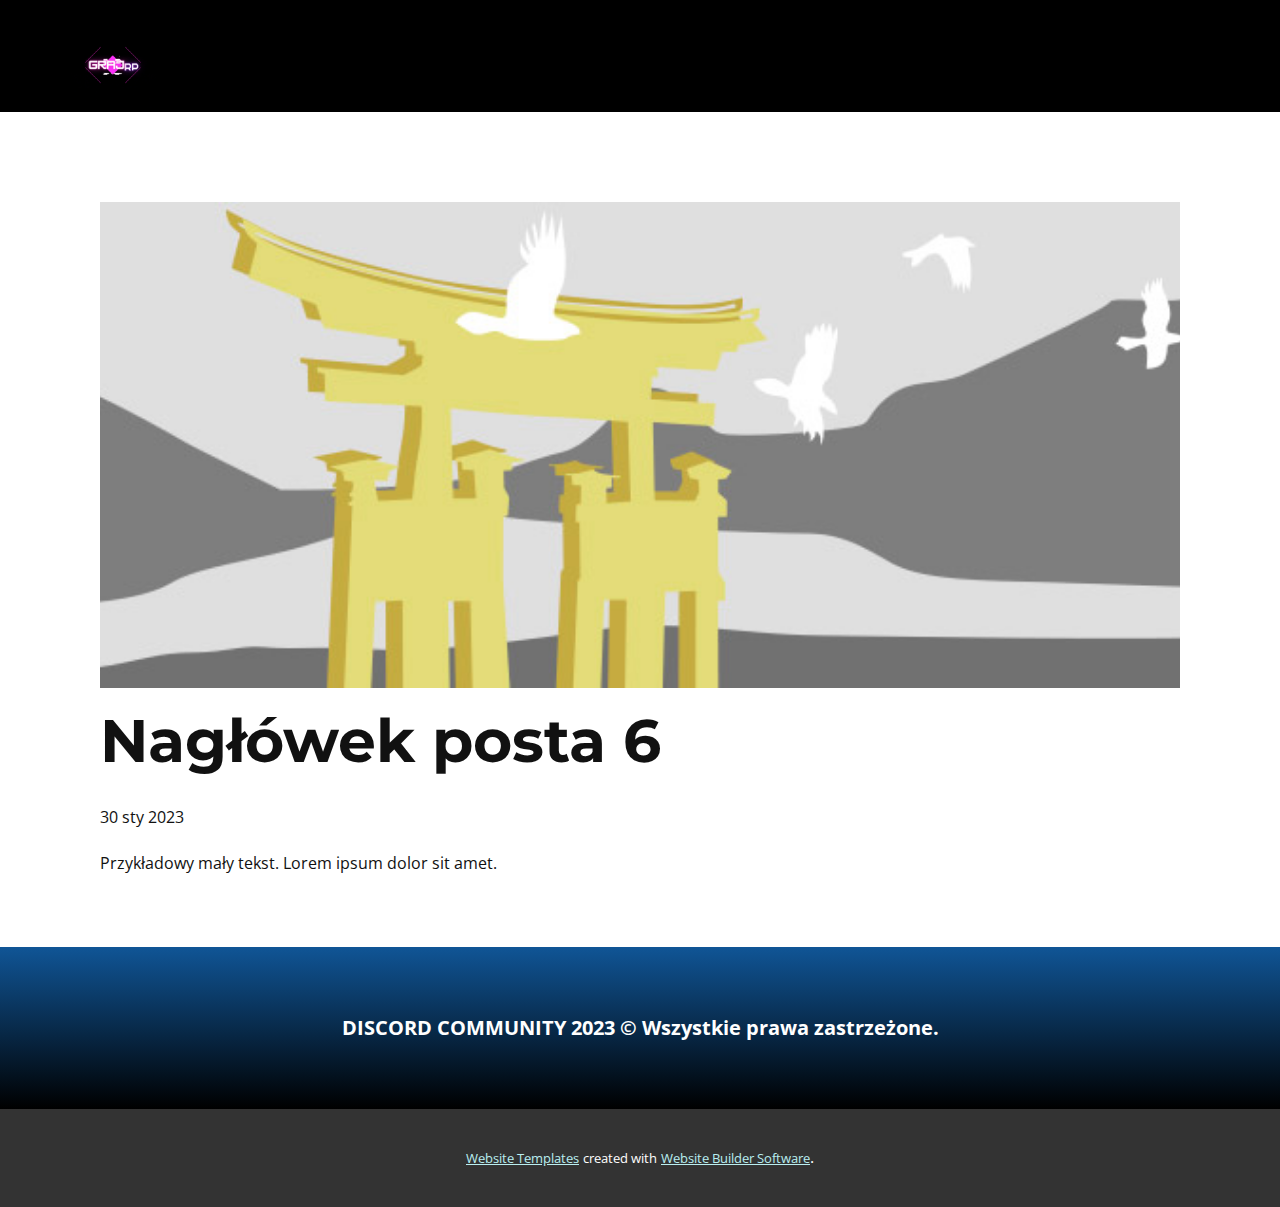
<file: blog/post-5.html>
<!DOCTYPE html>
<html style="font-size: 16px;" lang="pl"><head>
    <meta name="viewport" content="width=device-width, initial-scale=1.0">
    <meta charset="utf-8">
    <meta name="keywords" content="Nagłówek posta 1">
    <meta name="description" content="">
    <title>Nagłówek posta 6 </title>
    <link rel="stylesheet" href="/nicepage.css" media="screen">
<link rel="stylesheet" href="/Post-Template.css" media="screen">
    <script class="u-script" type="text/javascript" src="/jquery.js" defer=""></script>
    <script class="u-script" type="text/javascript" src="/nicepage.js" defer=""></script>
    <meta name="generator" content="Nicepage 5.3.6, nicepage.com">
    <link id="u-theme-google-font" rel="stylesheet" href="https://fonts.googleapis.com/css?family=Montserrat:100,100i,200,200i,300,300i,400,400i,500,500i,600,600i,700,700i,800,800i,900,900i|Open+Sans:300,300i,400,400i,500,500i,600,600i,700,700i,800,800i">
    
    
    <script type="application/ld+json">{
		"@context": "http://schema.org",
		"@type": "Organization",
		"name": "",
		"logo": "/images/GRAJRPLOGO.gif"
}</script>
    <meta name="theme-color" content="#25797c">
  </head>
  <body class="u-body u-xl-mode" data-lang="pl"><header class="u-black u-clearfix u-header u-header" id="sec-48c3"><div class="u-clearfix u-sheet u-sheet-1">
        <a href="https://nicepage.com" class="u-image u-logo u-image-1" data-image-width="500" data-image-height="500">
          <img src="/images/GRAJRPLOGO.gif" class="u-logo-image u-logo-image-1">
        </a>
      </div></header>
    <section class="u-align-center u-clearfix u-section-1" id="sec-ac52">
      <div class="u-clearfix u-sheet u-valign-middle-md u-valign-middle-sm u-valign-middle-xs u-sheet-1"><!--post_details--><!--post_details_options_json--><!--{"source":""}--><!--/post_details_options_json--><!--blog_post-->
        <div class="u-container-style u-expanded-width u-post-details u-post-details-1">
          <div class="u-container-layout u-valign-middle u-container-layout-1"><!--blog_post_image-->
            <img alt="" class="u-blog-control u-expanded-width u-image u-image-default u-image-1" src="/images/8ad73f3c.jpeg"><!--/blog_post_image--><!--blog_post_header-->
            <h2 class="u-blog-control u-text u-text-1">Nagłówek posta 6 </h2><!--/blog_post_header--><!--blog_post_metadata-->
            <div class="u-blog-control u-metadata u-metadata-1"><!--blog_post_metadata_date-->
              <span class="u-meta-date u-meta-icon">30 sty 2023</span><!--/blog_post_metadata_date--><!--blog_post_metadata_category-->
              <!--/blog_post_metadata_category--><!--blog_post_metadata_comments-->
              <!--/blog_post_metadata_comments-->
            </div><!--/blog_post_metadata--><!--blog_post_content-->
            <div class="u-align-justify u-blog-control u-post-content u-text u-text-2 fr-view">
  Przykładowy mały tekst. Lorem ipsum dolor sit amet.
  </div><!--/blog_post_content-->
          </div>
        </div><!--/blog_post--><!--/post_details-->
      </div>
    </section>
    
    
    <footer class="u-align-center u-clearfix u-footer u-gradient u-footer" id="sec-fa50"><div class="u-clearfix u-sheet u-valign-middle u-sheet-1">
        <p class="u-small-text u-text u-text-variant u-text-white u-text-1" data-lang-en="Sample text. Click to select the Text Element.">DISCORD COMMUNITY​ 2023 © Wszystkie prawa zastrzeżone.</p>
      </div></footer>
    <section class="u-backlink u-clearfix u-grey-80">
      <a class="u-link" href="https://nicepage.com/website-templates" target="_blank">
        <span>Website Templates</span>
      </a>
      <p class="u-text">
        <span>created with</span>
      </p>
      <a class="u-link" href="" target="_blank">
        <span>Website Builder Software</span>
      </a>. 
    </section>
  
</body></html>
</file>
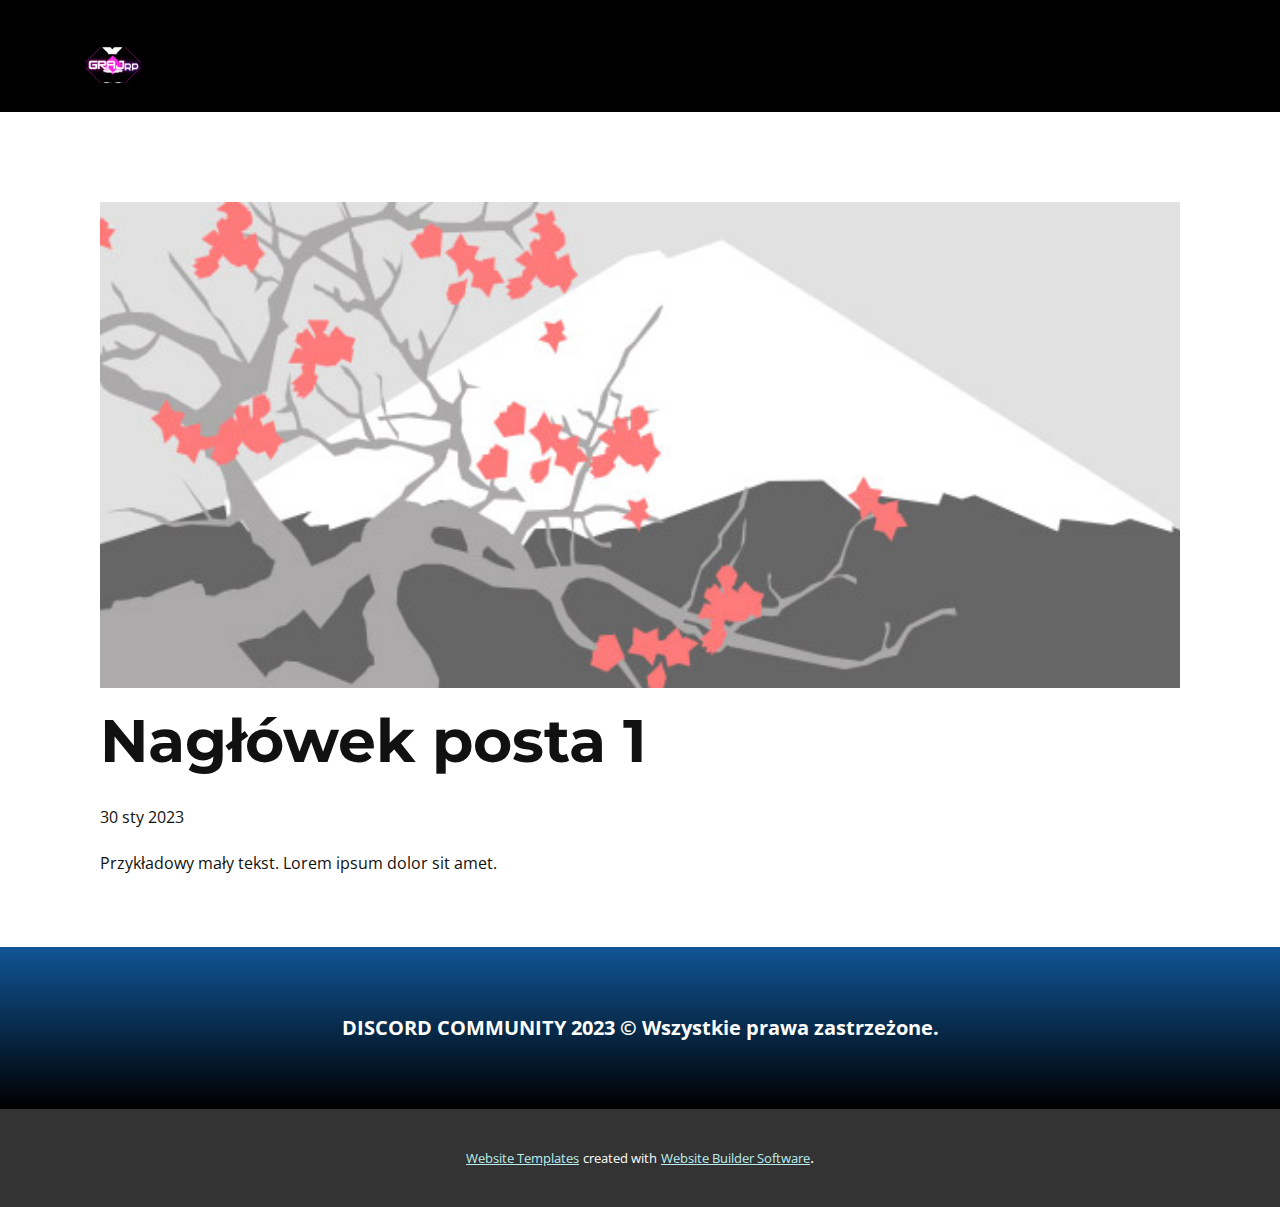
<file: blog/post.html>
<!DOCTYPE html>
<html style="font-size: 16px;" lang="pl"><head>
    <meta name="viewport" content="width=device-width, initial-scale=1.0">
    <meta charset="utf-8">
    <meta name="keywords" content="Nagłówek posta 1">
    <meta name="description" content="">
    <title>Nagłówek posta 1 </title>
    <link rel="stylesheet" href="/nicepage.css" media="screen">
<link rel="stylesheet" href="/Post-Template.css" media="screen">
    <script class="u-script" type="text/javascript" src="/jquery.js" defer=""></script>
    <script class="u-script" type="text/javascript" src="/nicepage.js" defer=""></script>
    <meta name="generator" content="Nicepage 5.3.6, nicepage.com">
    <link id="u-theme-google-font" rel="stylesheet" href="https://fonts.googleapis.com/css?family=Montserrat:100,100i,200,200i,300,300i,400,400i,500,500i,600,600i,700,700i,800,800i,900,900i|Open+Sans:300,300i,400,400i,500,500i,600,600i,700,700i,800,800i">
    
    
    <script type="application/ld+json">{
		"@context": "http://schema.org",
		"@type": "Organization",
		"name": "",
		"logo": "/images/GRAJRPLOGO.gif"
}</script>
    <meta name="theme-color" content="#25797c">
  </head>
  <body class="u-body u-xl-mode" data-lang="pl"><header class="u-black u-clearfix u-header u-header" id="sec-48c3"><div class="u-clearfix u-sheet u-sheet-1">
        <a href="https://nicepage.com" class="u-image u-logo u-image-1" data-image-width="500" data-image-height="500">
          <img src="/images/GRAJRPLOGO.gif" class="u-logo-image u-logo-image-1">
        </a>
      </div></header>
    <section class="u-align-center u-clearfix u-section-1" id="sec-ac52">
      <div class="u-clearfix u-sheet u-valign-middle-md u-valign-middle-sm u-valign-middle-xs u-sheet-1"><!--post_details--><!--post_details_options_json--><!--{"source":""}--><!--/post_details_options_json--><!--blog_post-->
        <div class="u-container-style u-expanded-width u-post-details u-post-details-1">
          <div class="u-container-layout u-valign-middle u-container-layout-1"><!--blog_post_image-->
            <img alt="" class="u-blog-control u-expanded-width u-image u-image-default u-image-1" src="/images/0fd3416c.jpeg"><!--/blog_post_image--><!--blog_post_header-->
            <h2 class="u-blog-control u-text u-text-1">Nagłówek posta 1 </h2><!--/blog_post_header--><!--blog_post_metadata-->
            <div class="u-blog-control u-metadata u-metadata-1"><!--blog_post_metadata_date-->
              <span class="u-meta-date u-meta-icon">30 sty 2023</span><!--/blog_post_metadata_date--><!--blog_post_metadata_category-->
              <!--/blog_post_metadata_category--><!--blog_post_metadata_comments-->
              <!--/blog_post_metadata_comments-->
            </div><!--/blog_post_metadata--><!--blog_post_content-->
            <div class="u-align-justify u-blog-control u-post-content u-text u-text-2 fr-view">
  Przykładowy mały tekst. Lorem ipsum dolor sit amet.
  </div><!--/blog_post_content-->
          </div>
        </div><!--/blog_post--><!--/post_details-->
      </div>
    </section>
    
    
    <footer class="u-align-center u-clearfix u-footer u-gradient u-footer" id="sec-fa50"><div class="u-clearfix u-sheet u-valign-middle u-sheet-1">
        <p class="u-small-text u-text u-text-variant u-text-white u-text-1" data-lang-en="Sample text. Click to select the Text Element.">DISCORD COMMUNITY​ 2023 © Wszystkie prawa zastrzeżone.</p>
      </div></footer>
    <section class="u-backlink u-clearfix u-grey-80">
      <a class="u-link" href="https://nicepage.com/website-templates" target="_blank">
        <span>Website Templates</span>
      </a>
      <p class="u-text">
        <span>created with</span>
      </p>
      <a class="u-link" href="" target="_blank">
        <span>Website Builder Software</span>
      </a>. 
    </section>
  
</body></html>
</file>
